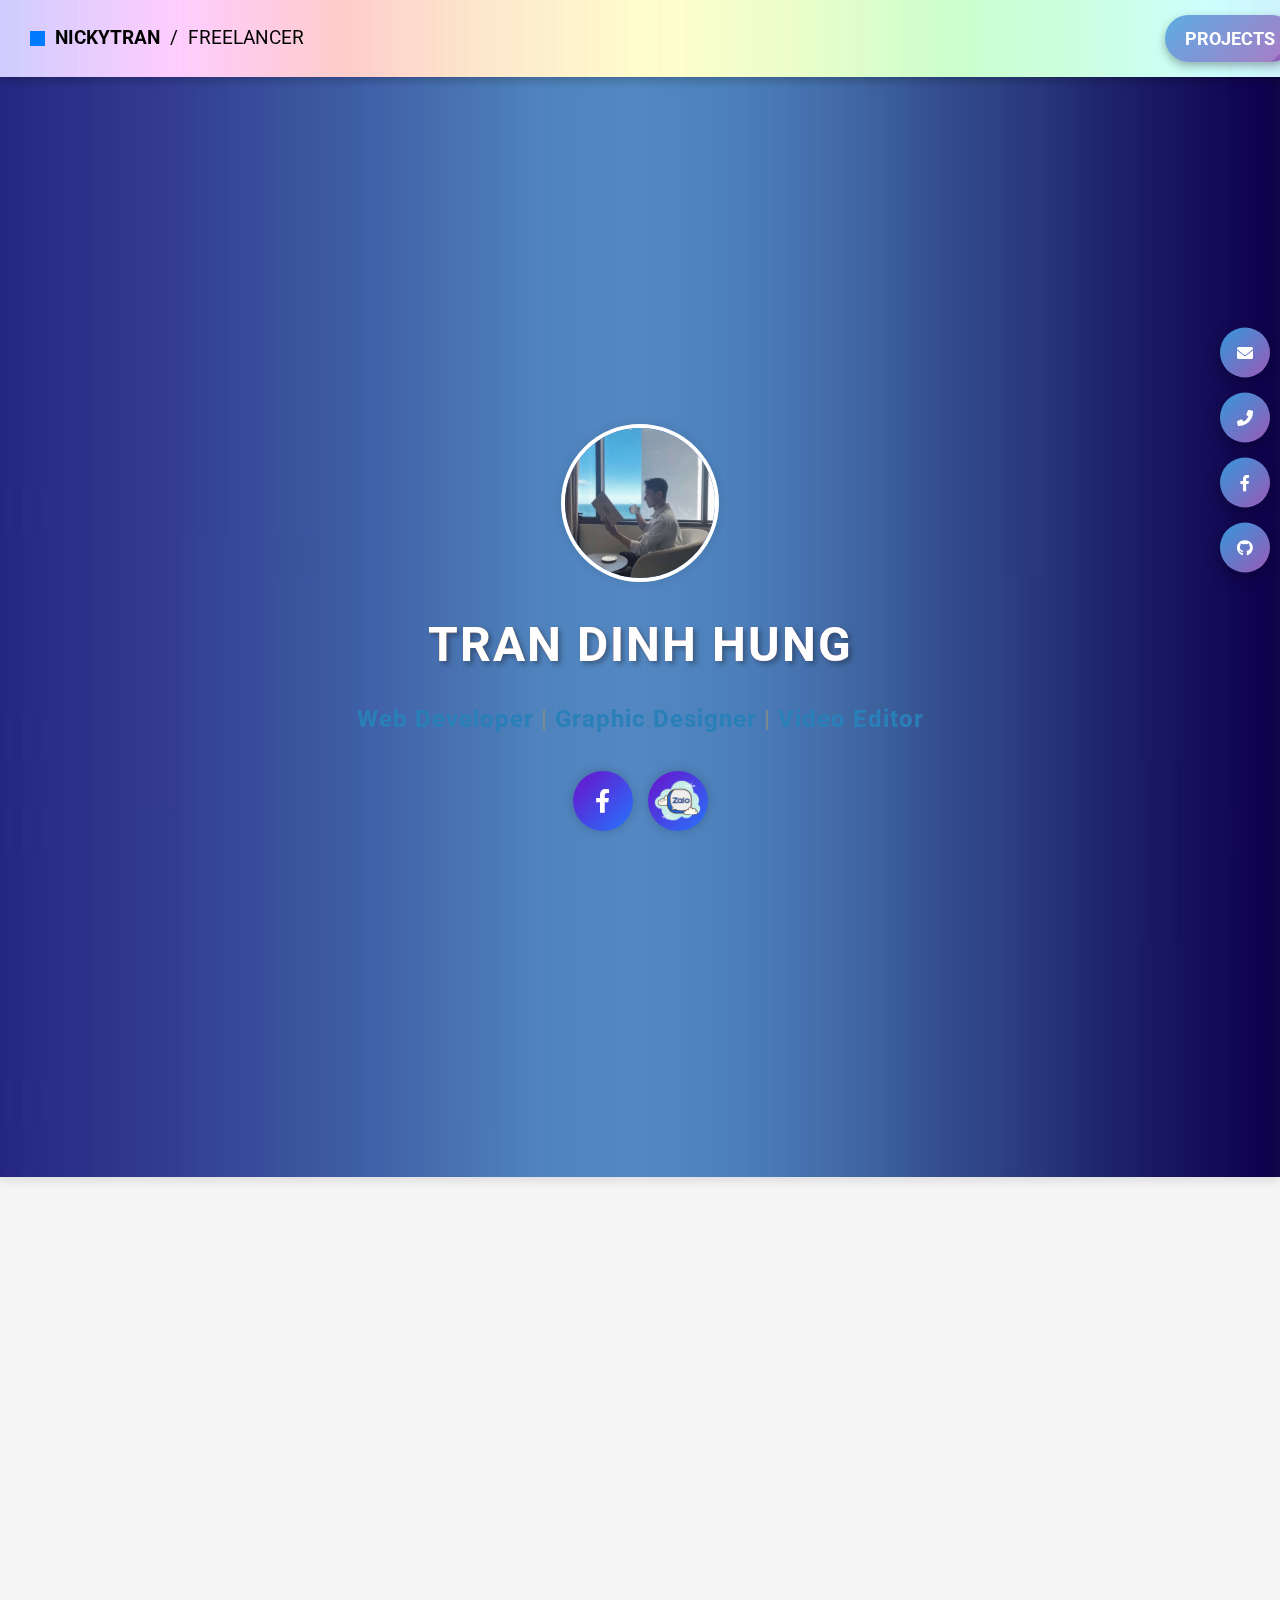
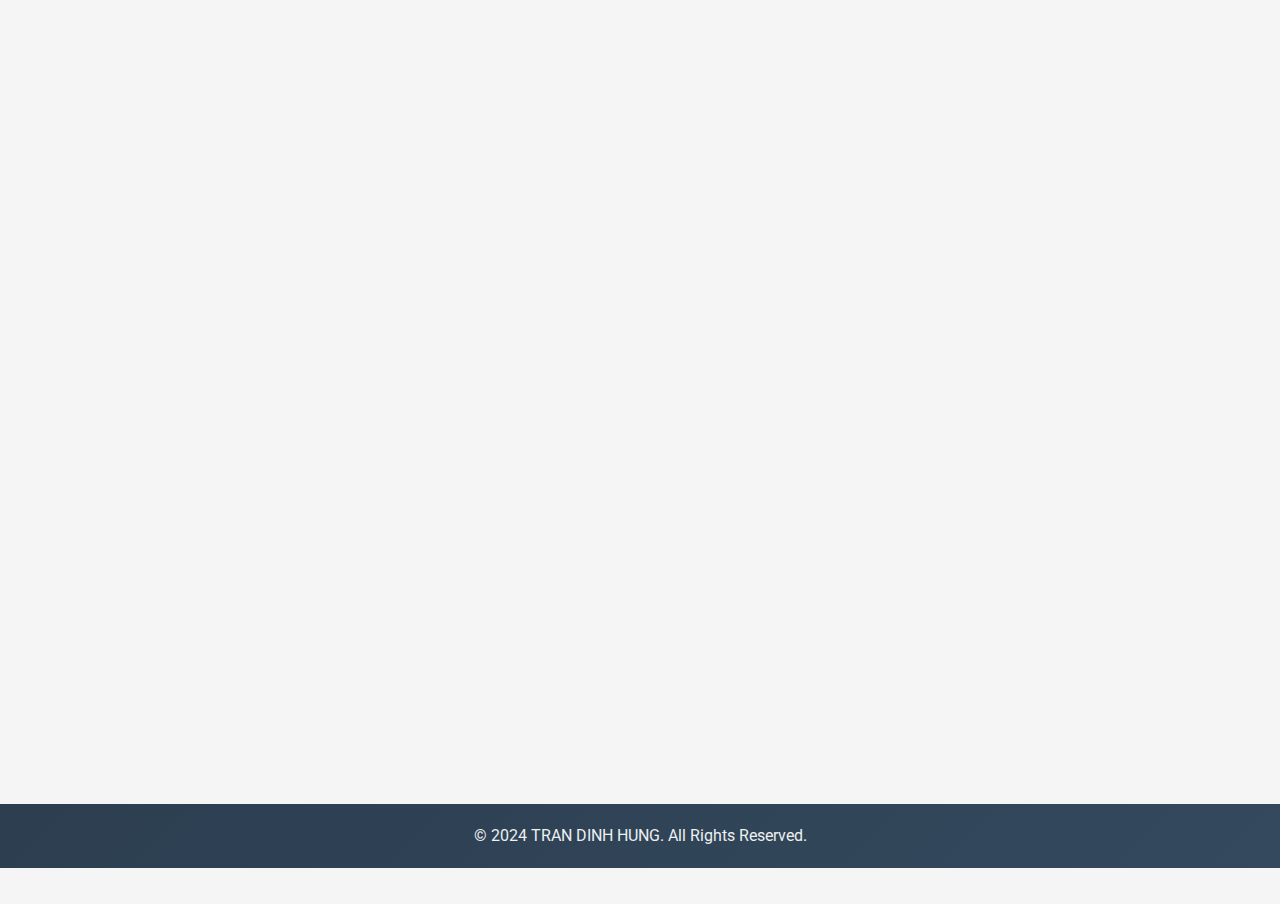
<file: index.html>
<!DOCTYPE html>
<html lang="vi">
<head>
  <meta charset="UTF-8">
  <meta name="viewport" content="width=device-width, initial-scale=1.0">
  <title>BOY SUY TÌNH :) </title>
  
  
  <!-- Liên kết đến file CSS -->
  <link rel="stylesheet" href="styles.css">

  <!-- Thêm AOS -->
  <link href="https://cdn.jsdelivr.net/npm/aos@2.3.4/dist/aos.css" rel="stylesheet">
<script src="https://cdn.jsdelivr.net/npm/aos@2.3.4/dist/aos.js"></script>

<link href="https://fonts.googleapis.com/css2?family=Roboto:wght@400;500&display=swap" rel="stylesheet">


  <!-- Thêm Font Awesome cho biểu tượng -->
  <link rel="stylesheet" href="https://cdnjs.cloudflare.com/ajax/libs/font-awesome/6.0.0-beta3/css/all.min.css">
</head>
<body>

  <!-- Thanh điều hướng trên đầu trang -->
  <nav class="header-nav">
    <div class="logo">
      <span class="logo-icon"></span>
      <span class="logo-text">NICKYTRAN</span>
      <span class="divider">/</span>
      <span class="freelancer">FREELANCER</span>
    </div>
    <a href="projects.html" class="button-link">Projects</a>

   


  </nav>
 
   
  </nav>

  
  
  
  

  <!-- Phần Header chính -->
  <header id="header" class="header" data-aos="fade-up">
  <div class="container">
    <div class="header-content">
      <!-- Avatar Image -->
      <div class="avatar">
        <img src="avatar.jpg" alt="Avatar" class="avatar-img">
      </div>

      <!-- Tên và nghề nghiệp -->
      <h1 class="name" data-aos="zoom-in" data-aos-delay="200">TRAN DINH HUNG</h1>
      <!-- Phần mô tả nghề nghiệp -->
<p class="intro"data-aos="fade-up" data-aos-delay="400">
    <span>Web Developer</span> | 
    <span>Graphic Designer</span> | 
    <span>Video Editor</span>
  </p>
  
    </div>
    <div class="social-icons">
  <!-- Facebook -->
  <a href="https://www.facebook.com/2iamnicky/" target="_blank" class="social-link facebook">
    <i class="fab fa-facebook-f"></i>
  </a>
  
  <!-- Zalo -->
  <a href="https://zalo.me/" target="_blank" class="social-link zalo">
    <img src="zalo-icon.png" alt="Zalo" class="zalo-icon">
  </a>
</div>

    
    
    
  </div>
</header>

  

  <!-- Các phần tiếp theo của trang -->
  <section id="personal-info" class="personal-info" data-aos="fade-up">
    <div class="container">
      <h2 class="section-title">Personal Information</h2>
      <p class="intro-text">
        Hello, I’m <strong>TRAN DINH HUNG</strong>, born in 2001. I graduated in Information Technology in 2023 from HUTECH University. Passionate about technology, I specialize in web development and software engineering.
      </p>
      <div class="info-grid">
        <div class="info-card" data-aos="flip-left">
          <div class="info-card-icon">
            <i class="fas fa-user-circle"></i>
          </div>
          <div class="info-card-body">
            <h3 class="info-title">Full Name</h3>
            <p class="info-content">TRAN DINH HUNG</p>
          </div>
        </div>
        <div class="info-card" data-aos="flip-left" data-aos-delay="100">
          <div class="info-card-icon">
            <i class="fas fa-envelope"></i>
          </div>
          <div class="info-card-body">
            <h3 class="info-title">Email</h3>
            <p class="info-content">nickytran2811@gmail.com</p>
          </div>
        </div>
        <div class="info-card" data-aos="flip-left" data-aos-delay="200">
          <div class="info-card-icon">
            <i class="fas fa-phone"></i>
          </div>
          <div class="info-card-body">
            <h3 class="info-title">Phone</h3>
            <p class="info-content">0559876793</p>
          </div>
        </div>
        <div class="info-card" data-aos="flip-left" data-aos-delay="300">
          <div class="info-card-icon">
            <i class="fas fa-map-marker-alt"></i>
          </div>
          <div class="info-card-body">
            <h3 class="info-title">Location</h3>
            <p class="info-content">Ho Chi Minh City, Vietnam</p>
          </div>
        </div>
      </div>
    </div>
  </section>
  
  
  
  
  
  <section id="skills" class="skills-section" data-aos="fade-up">
    <div class="container">
      <h2 class="section-title">Skills</h2>
      <div class="skills-grid">
        <!-- Web Development -->
        <div class="skill-card" data-aos="zoom-in">
          <i class="fas fa-code skill-icon"></i>
          <h3 class="skill-title">Web Development</h3>
          <div class="progress-bar">
            <div class="progress" style="width: 75%;">75%</div>
          </div>
          <p class="skill-desc">HTML, CSS, JavaScript, React, Node.js</p>
        </div>
        <!-- Graphic Design -->
        <div class="skill-card" data-aos="zoom-in" data-aos-delay="100">
          <i class="fas fa-paint-brush skill-icon"></i>
          <h3 class="skill-title">Graphic Design</h3>
          <div class="progress-bar">
            <div class="progress" style="width: 60%;">60%</div>
          </div>
          <p class="skill-desc">Photoshop, Illustrator, InDesign</p>
        </div>
        <!-- Video Editing -->
        <div class="skill-card" data-aos="zoom-in" data-aos-delay="200">
          <i class="fas fa-video skill-icon"></i>
          <h3 class="skill-title">Video Editing</h3>
          <div class="progress-bar">
            <div class="progress" style="width: 70%;">70%</div>
          </div>
          <p class="skill-desc">Premiere Pro, Final Cut Pro</p>
        </div>
      </div>
    </div>
  </section>
  <!-- Email -->
  <div class="floating-icons">
    <a href="mailto:nickytran2811@gmail.com" class="floating-icon" data-tooltip="Send Email">
      <i class="fas fa-envelope"></i>
    </a>
    <a href="tel:0559876793" class="floating-icon" data-tooltip="Call Me">
      <i class="fas fa-phone-alt"></i>
    </a>
    <a href="https://www.facebook.com/2iamnicky/" target="_blank" class="floating-icon" data-tooltip="Facebook">
      <i class="fab fa-facebook-f"></i>
    </a>
    <a href="https://github.com/nickytran2811" target="_blank" class="floating-icon" data-tooltip="GitHub">
      <i class="fab fa-github"></i>
    </a>
  </div>
  <footer class="footer">
    <div class="container">
      <p>&copy; 2024 TRAN DINH HUNG. All Rights Reserved.</p>
    </div>
  </footer>
  
  
  
  
  

  <!-- Thêm AOS Script -->
  <script src="https://cdn.jsdelivr.net/npm/aos@2.3.4/dist/aos.js"></script>
  <script src="script.js"></script>
</body>
</html>
<script>
    AOS.init({
      duration: 1200, // Thời gian hiệu ứng
      once: true, // Chỉ chạy hiệu ứng 1 lần
    });
  </script>
  <script>
    AOS.init({
      duration: 1200, // Thời gian hiệu ứng
      once: true, // Chỉ chạy 1 lần khi cuộn đến
    });
  </script>
</file>
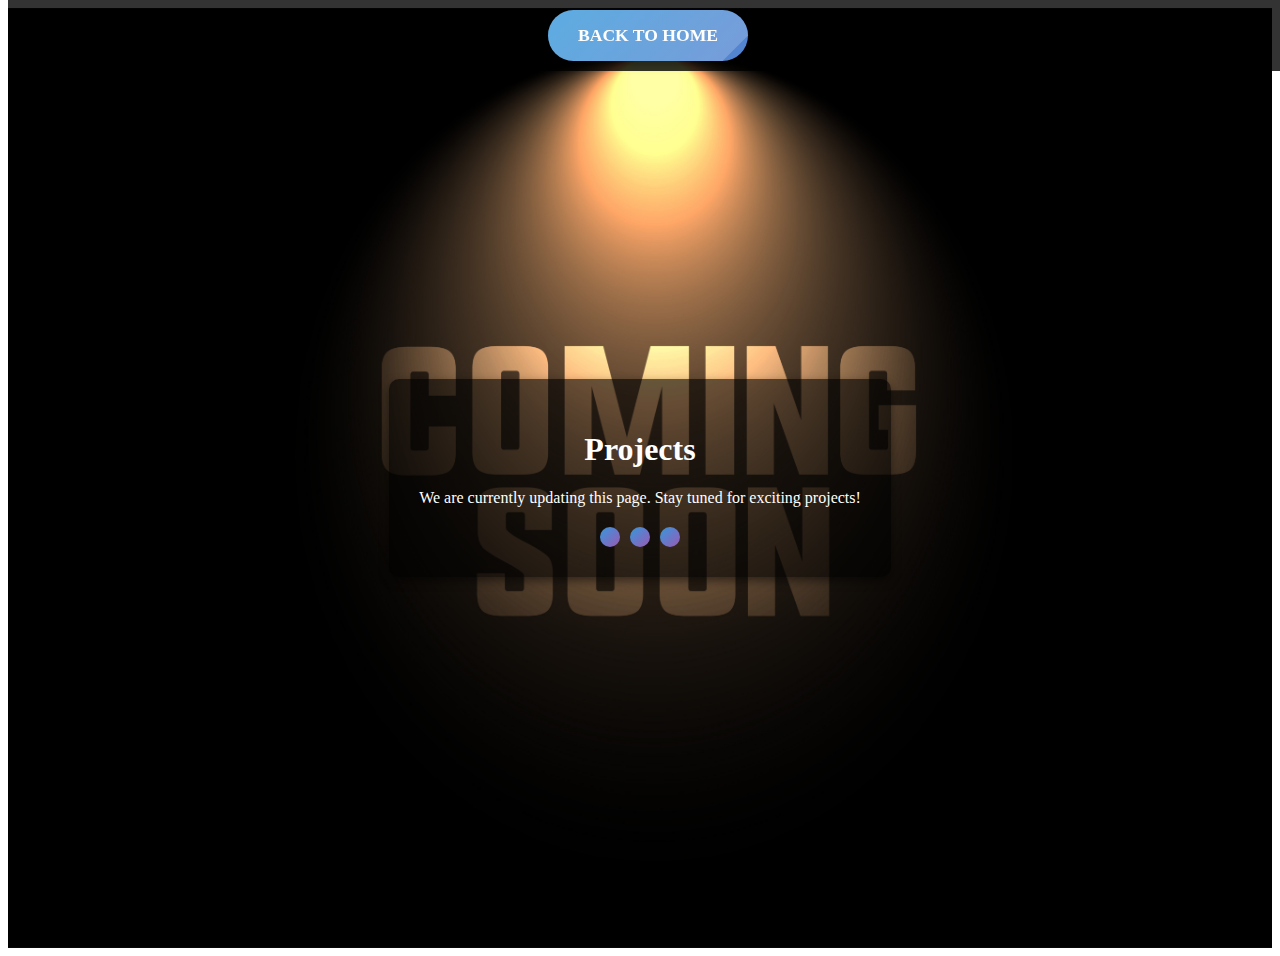
<file: projects.html>
<!DOCTYPE html>
<html lang="en">
<head>
  <meta charset="UTF-8">
  <meta name="viewport" content="width=device-width, initial-scale=1.0">
  <title>Projects - Coming Soon</title>
  <link rel="stylesheet" href="projects.css"> <!-- Liên kết file CSS -->
</head>
<body>
  <!-- Thanh điều hướng -->
  <nav class="header-nav">
    
    <a href="index.html" class="btn-back-home">Back to Home</a>


  </nav>

  <section class="updating-section">
    <div class="updating-content">
      <h1 class="animated-text">Projects</h1>
      <p class="animated-text">We are currently updating this page. Stay tuned for exciting projects!</p>
  
      <!-- Thêm phần loading -->
      <div class="loading-animation">
        <div class="loading-circle"></div>
        <div class="loading-circle"></div>
        <div class="loading-circle"></div>
      </div>
    </div>
    <div class="loading-animation">
    
    </div>
    
  </section>
  
  
</body>
</html>
</file>
<file: styles.css>
/* Thiết kế trang web cơ bản */
body {
  font-family: 'Arial', sans-serif;
  margin: 0;
  padding: 0;
  background-color: #f5f5f5;
  color: #333;
  line-height: 1.6;
}

header {
  background-color: #2c3e50;
  color: #fff;
  text-align: center;
  padding: 40px 20px;
  box-shadow: 0 4px 10px rgba(0, 0, 0, 0.1);
}

header h1 {
  font-size: 2.5rem;
  margin: 0;
  letter-spacing: 1px;
}

.highlight {
  color: #ff6347;
}

/* CSS cho phần Header */
.header {
  background-image: url('your-background-image-url.jpg');
  background-size: cover;
  background-position: center;
  height: 100vh;
  display: flex;
  justify-content: center;
  align-items: center;
  color: white;
  text-align: center;
  padding: 0 20px;
  position: relative;
}

.header-content {
  display: flex;
  flex-direction: column;
  align-items: center;
}

.avatar {
  margin-bottom: 20px; /* Khoảng cách giữa avatar và tên */
}

.avatar-img {
  width: 150px; /* Điều chỉnh kích thước ảnh avatar */
  height: 150px;
  border-radius: 50%; /* Làm ảnh avatar thành hình tròn */
  object-fit: cover; /* Đảm bảo ảnh không bị méo */
  border: 5px solid white; /* Thêm viền trắng cho avatar */
}

/* Tên và nghề nghiệp */
.header h1 {
  font-size: 3rem;
  font-weight: bold;
  letter-spacing: 2px;
  margin-bottom: 10px;
  text-transform: uppercase;
  color: #fff;
  animation: slideIn 2s ease-in-out;
}

.header p {
  font-size: 1.5rem;
  font-weight: 400;
  letter-spacing: 1px;
  color: #fff;
  text-transform: capitalize;
  animation: fadeInUp 2s ease-in-out;
}

/* Hiệu ứng động cho chữ */
@keyframes slideIn {
  from {
    transform: translateY(-50px);
    opacity: 0;
  }
  to {
    transform: translateY(0);
    opacity: 1;
  }
}

@keyframes fadeInUp {
  from {
    transform: translateY(50px);
    opacity: 0;
  }
  to {
    transform: translateY(0);
    opacity: 1;
  }
}

/* Avatar */
.avatar {
  margin-bottom: 20px; /* Khoảng cách giữa avatar và tên */
}

.avatar-img {
  width: 150px;
  height: 150px;
  border-radius: 50%; /* Hình tròn */
  border: 4px solid #fff; /* Đường viền trắng xung quanh avatar */
  box-shadow: 0 0 10px rgba(0, 0, 0, 0.1); /* Đổ bóng nhẹ */
  transition: transform 0.3s ease;
}

.avatar-img:hover {
  transform: scale(1.1); /* Phóng to avatar khi hover */
}
/* Tên với hiệu ứng đậm, bóng chữ và màu sắc đẹp mắt */
.header .name {
  font-size: 4rem; /* Kích thước chữ lớn hơn */
  font-weight: bold; /* Đậm chữ */
  color: #ffffff; /* Màu chữ trắng */
  text-shadow: 3px 3px 5px rgba(0, 0, 0, 0.3); /* Bóng chữ nhẹ */
  animation: textFadeIn 1.5s ease-out forwards; /* Hiệu ứng khi tải trang */
}

/* Hiệu ứng động khi hover */
.header .name:hover {
  color: #f39c12; /* Màu vàng khi hover */
  text-shadow: 5px 5px 10px rgba(0, 0, 0, 0.5); /* Tăng bóng chữ khi hover */
}

/* Hiệu ứng fade-in cho tên */
@keyframes textFadeIn {
  0% {
    opacity: 0;
    transform: translateY(-50px);
  }
  100% {
    opacity: 1;
    transform: translateY(0);
  }
}
/* Tên có gạch chân đẹp và màu gradient */
.header .name {
  font-size: 4rem;
  font-weight: bold;
  color: transparent; /* Chữ không màu, để hiệu ứng gradient hiển thị */
  background-image: linear-gradient(45deg, #f39c12, #e74c3c, #8e44ad); /* Gradient màu sắc */
  background-clip: text; /* Áp dụng gradient vào chữ */
  text-transform: uppercase; /* Viết hoa toàn bộ chữ */
  letter-spacing: 2px; /* Khoảng cách chữ rộng ra */
  animation: textGlow 2s ease-out forwards; /* Hiệu ứng động */
}

/* Hiệu ứng khi hover */
.header .name:hover {
  background-image: linear-gradient(45deg, #8e44ad, #f39c12, #e74c3c); /* Đổi gradient khi hover */
  cursor: pointer;
}

/* Hiệu ứng sáng bóng cho tên */
@keyframes textGlow {
  0% {
    text-shadow: 0 0 5px #f39c12, 0 0 10px #f39c12, 0 0 15px #f39c12;
  }
  50% {
    text-shadow: 0 0 10px #e74c3c, 0 0 20px #e74c3c, 0 0 30px #e74c3c;
  }
  100% {
    text-shadow: 0 0 5px #8e44ad, 0 0 10px #8e44ad, 0 0 15px #8e44ad;
  }
}
/* Tên có hiệu ứng chuyển động */
.header .name {
  font-size: 4rem;
  font-weight: bold;
  color: #fff;
  position: relative;
  animation: textSlideIn 1.5s ease-out forwards;
}

@keyframes textSlideIn {
  0% {
    transform: translateX(-100%); /* Đưa tên ra ngoài màn hình từ bên trái */
    opacity: 0;
  }
  100% {
    transform: translateX(0); /* Tên sẽ vào vị trí ban đầu */
    opacity: 1;
  }
}
/* Tên có hiệu ứng sáng và mờ */
.header .name {
  font-size: 4rem;
  font-weight: bold;
  color: #ffffff;
  animation: textShine 2s infinite ease-in-out;
}

@keyframes textShine {
  0% {
    text-shadow: 0 0 10px rgba(255, 255, 255, 0.5), 0 0 20px rgba(255, 255, 255, 0.5);
    opacity: 0.8;
  }
  50% {
    text-shadow: 0 0 30px rgba(255, 255, 255, 1), 0 0 40px rgba(255, 255, 255, 1);
    opacity: 1;
  }
  100% {
    text-shadow: 0 0 10px rgba(255, 255, 255, 0.5), 0 0 20px rgba(255, 255, 255, 0.5);
    opacity: 0.8;
  }
}
      
/* Phần Điều hướng */
.header-nav {
  position: fixed;
  top: 0;
  left: 0;
  width: 100%;
  background-color: rgba(51, 51, 51, 0.8);
  padding: 10px 0;
  z-index: 1000;
  box-shadow: 0 4px 6px rgba(0, 0, 0, 0.1);
}

.header-nav .container {
  display: flex;
  justify-content: center;
  align-items: center;
}

.header-nav a {
  color: white;
  text-decoration: none;
  padding: 10px 20px;
  margin: 0 15px;
  font-size: 18px;
  transition: background-color 0.3s ease, color 0.3s ease;
}

.header-nav a:hover {
  background-color: #555;
  color: #ff0;
}

/* Phần Kỹ Năng */
.skills-section {
  background: linear-gradient(135deg, #3498db, #9b59b6); /* Nền gradient */
  padding: 80px 20px;
  color: white;
  text-align: center;
}

.skills-section .section-title {
  font-size: 2.8rem;
  font-weight: bold;
  margin-bottom: 40px;
  text-transform: uppercase;
  color: #fff;
  text-shadow: 2px 2px 8px rgba(0, 0, 0, 0.3);
}

/* Grid Layout */
.skills-grid {
  display: grid;
  grid-template-columns: repeat(auto-fit, minmax(250px, 1fr));
  gap: 30px;
  margin-top: 40px;
}

/* Card Layout */
.skill-card {
  background: rgba(255, 255, 255, 0.1); /* Nền trong suốt nhẹ */
  border-radius: 15px;
  box-shadow: 0 10px 25px rgba(0, 0, 0, 0.2);
  text-align: center;
  padding: 20px;
  transition: transform 0.3s ease, box-shadow 0.3s ease;
}

.skill-card:hover {
  transform: translateY(-10px);
  box-shadow: 0 15px 35px rgba(0, 0, 0, 0.4);
}

/* Icon */
.skill-icon {
  font-size: 3rem;
  margin-bottom: 15px;
  color: #f39c12;
  transition: transform 0.3s ease;
}

.skill-card:hover .skill-icon {
  transform: scale(1.2);
}

/* Tiêu đề kỹ năng */
.skill-title {
  font-size: 1.5rem;
  font-weight: bold;
  margin-bottom: 10px;
  color: #fff;
}

/* Thanh tiến trình */
.progress-bar {
  background: rgba(255, 255, 255, 0.2); /* Nền mờ */
  border-radius: 10px;
  height: 20px;
  overflow: hidden;
  position: relative;
  margin: 15px 0;
}

.progress {
  height: 100%;
  background: linear-gradient(135deg, #f39c12, #e67e22); /* Gradient đẹp mắt */
  border-radius: 10px;
  text-align: right;
  padding-right: 10px;
  font-size: 0.9rem;
  color: white;
  font-weight: bold;
  transition: width 1s ease-in-out; /* Hiệu ứng động khi tải */
}

/* Mô tả kỹ năng */
.skill-desc {
  font-size: 1rem;
  color: #f0f0f0;
  margin-top: 10px;
}

/* Responsive */
@media (max-width: 768px) {
  .name {
      font-size: 2rem;
  }

  .intro {
      font-size: 1.2rem;
  }

  .header-nav a {
      font-size: 1rem;
  }

  .skills-container {
      flex-direction: column;
      align-items: center;
  }

  .skill-card {
      width: 80%;
      margin-bottom: 20px;
  }
}
/* Phần Liên Hệ */
.contact-section {
  background: linear-gradient(135deg, #9b59b6, #3498db); /* Gradient giống header */
  padding: 80px 20px;
  color: white;
  text-align: center;
}

.contact-section .section-title {
  font-size: 2.8rem;
  font-weight: bold;
  margin-bottom: 40px;
  text-transform: uppercase;
  color: #fff;
  text-shadow: 2px 2px 8px rgba(0, 0, 0, 0.3);
}

/* Grid Layout */
.contact-grid {
  display: grid;
  grid-template-columns: repeat(auto-fit, minmax(300px, 1fr));
  gap: 30px;
  margin-top: 40px;
}

/* Form Liên Hệ */
.contact-form {
  background: white;
  border-radius: 15px;
  box-shadow: 0 10px 25px rgba(0, 0, 0, 0.2);
  padding: 20px;
  color: #333;
}

.contact-form .form-group {
  margin-bottom: 20px;
  text-align: left;
}

.contact-form label {
  display: block;
  font-weight: bold;
  margin-bottom: 5px;
}

.contact-form input,
.contact-form textarea {
  width: 100%;
  padding: 10px;
  border-radius: 8px;
  border: 1px solid #ddd;
  font-size: 1rem;
  outline: none;
  transition: border 0.3s ease;
}

.contact-form input:focus,
.contact-form textarea:focus {
  border-color: #3498db;
}

.contact-form .btn-submit {
  display: block;
  width: 100%;
  background: linear-gradient(135deg, #3498db, #9b59b6);
  color: white;
  padding: 10px;
  font-size: 1.2rem;
  font-weight: bold;
  border: none;
  border-radius: 8px;
  cursor: pointer;
  transition: background 0.3s ease;
}

.contact-form .btn-submit:hover {
  background: linear-gradient(135deg, #9b59b6, #3498db);
}

/* Phần Liên Hệ */
.contact-section {
  background: linear-gradient(135deg, #9b59b6, #3498db); /* Nền gradient */
  padding: 80px 20px;
  color: white;
  text-align: center;
}

.contact-section .section-title {
  font-size: 2.8rem;
  font-weight: bold;
  margin-bottom: 40px;
  text-transform: uppercase;
  color: #fff;
  text-shadow: 2px 2px 8px rgba(0, 0, 0, 0.3);
}

/* Social Contact */
.social-contact {
  display: flex;
  justify-content: center;
  flex-wrap: wrap;
  gap: 20px;
}

.social-icon {
  background: white;
  color: #3498db;
  width: 150px;
  padding: 15px;
  border-radius: 10px;
  box-shadow: 0 10px 25px rgba(0, 0, 0, 0.2);
  text-align: center;
  transition: transform 0.3s ease, background 0.3s ease;
  text-decoration: none;
}

.social-icon:hover {
  transform: translateY(-5px);
  background: #f39c12;
  color: white;
}

.social-icon i {
  font-size: 2rem;
  margin-bottom: 5px;
}

.social-icon p {
  margin: 5px 0 0;
  font-size: 1rem;
  color: inherit;
}
/* Ẩn phần văn bản trong các icon */
.social-icon p {
  display: none; /* Ẩn văn bản */
}

/* Chỉ hiển thị icon */
.social-icon {
  background: white;
  color: #3498db;
  width: 60px; /* Kích thước nhỏ gọn hơn */
  height: 60px; /* Cân bằng chiều cao */
  display: flex;
  align-items: center;
  justify-content: center;
  border-radius: 50%; /* Làm tròn icon */
  box-shadow: 0 10px 25px rgba(0, 0, 0, 0.2);
  transition: transform 0.3s ease, background 0.3s ease;
  text-decoration: none;
  margin: 0 10px;
}

.social-icon:hover {
  transform: translateY(-5px); /* Hiệu ứng hover nổi */
  background: #f39c12; /* Thay đổi màu nền */
  color: white; /* Đổi màu icon */
}

.social-icon i {
  font-size: 1.5rem; /* Kích thước icon */
}
/* Tooltip Styles */
.social-icon {
  position: relative;
}

.social-icon::after {
  content: attr(data-tooltip);
  position: absolute;
  bottom: -30px;
  left: 50%;
  transform: translateX(-50%);
  background: rgba(0, 0, 0, 0.8);
  color: #fff;
  padding: 5px 10px;
  border-radius: 5px;
  font-size: 0.8rem;
  opacity: 0;
  pointer-events: none;
  transition: opacity 0.3s ease, transform 0.3s ease;
  white-space: nowrap;
}

.social-icon:hover::after {
  opacity: 1;
  transform: translateX(-50%) translateY(-5px);
}
/* Hiệu ứng động cho icon */
.social-contact {
  display: flex;
  justify-content: center;
  flex-wrap: wrap;
  gap: 20px;
}

.social-icon {
  animation: fadeIn 1s ease-out;
  animation-delay: calc(var(--i) * 0.2s); /* Mỗi icon xuất hiện cách nhau 0.2s */
  animation-fill-mode: both;
}

@keyframes fadeIn {
  from {
    opacity: 0;
    transform: translateY(20px);
  }
  to {
    opacity: 1;
    transform: translateY(0);
  }
}
.social-icon:hover {
  box-shadow: 0 0 15px #f39c12, 0 0 30px #f39c12; /* Ánh sáng phát ra khi hover */
  transform: scale(1.2);
}
.social-icon {
  background: linear-gradient(135deg, #3498db, #9b59b6);
  color: white;
  width: 60px;
  height: 60px;
  display: flex;
  align-items: center;
  justify-content: center;
  border-radius: 50%;
  box-shadow: 0 10px 25px rgba(0, 0, 0, 0.2);
  transition: transform 0.3s ease, box-shadow 0.3s ease, background 0.3s ease;
  text-decoration: none;
  margin: 0 10px;
}

.social-icon:hover {
  background: linear-gradient(135deg, #f39c12, #e67e22);
  transform: scale(1.2);
}
.social-contact {
  display: grid;
  grid-template-columns: repeat(auto-fit, minmax(60px, 1fr));
  gap: 20px;
  justify-content: center;
}
/* Floating Icons */
.floating-icons {
  position: fixed; /* Cố định vị trí */
  top: 50%; /* Giữa màn hình theo chiều dọc */
  right: 10px; /* Bên phải màn hình */
  transform: translateY(-50%); /* Căn giữa các icon */
  display: flex;
  flex-direction: column; /* Xếp icon theo chiều dọc */
  gap: 15px; /* Khoảng cách giữa các icon */
  z-index: 1000; /* Hiển thị trên tất cả */
}

.floating-icon {
  width: 50px;
  height: 50px;
  background: linear-gradient(135deg, #3498db, #9b59b6); /* Gradient đẹp */
  color: white;
  display: flex;
  align-items: center;
  justify-content: center;
  border-radius: 50%; /* Icon tròn */
  box-shadow: 0 5px 15px rgba(0, 0, 0, 0.3); /* Bóng đổ */
  text-decoration: none;
  position: relative; /* Cho tooltip hiển thị */
  transition: transform 0.3s ease, box-shadow 0.3s ease;
}

.floating-icon:hover {
  transform: scale(1.2); /* Phóng to khi hover */
  box-shadow: 0 8px 20px rgba(0, 0, 0, 0.5); /* Tăng bóng đổ khi hover */
  background: linear-gradient(135deg, #f39c12, #e67e22); /* Thay đổi màu */
}

/* Tooltip */
.floating-icon::after {
  content: attr(data-tooltip); /* Nội dung tooltip */
  position: absolute;
  right: 60px; /* Hiển thị tooltip bên trái icon */
  top: 50%;
  transform: translateY(-50%);
  background: rgba(0, 0, 0, 0.8);
  color: white;
  padding: 5px 10px;
  border-radius: 5px;
  font-size: 0.8rem;
  white-space: nowrap;
  opacity: 0; /* Ẩn tooltip mặc định */
  pointer-events: none;
  transition: opacity 0.3s ease, transform 0.3s ease;
}

.floating-icon:hover::after {
  opacity: 1; /* Hiển thị tooltip khi hover */
  transform: translateY(-50%) translateX(-5px); /* Dịch tooltip nhẹ */
}

/* Responsive */
@media (max-width: 768px) {
  .floating-icons {
    right: 5px; /* Đưa icon sát cạnh màn hình hơn */
  }

  .floating-icon {
    width: 40px;
    height: 40px;
  }

  .floating-icon::after {
    display: none; /* Ẩn tooltip trên màn hình nhỏ */
  }
}

       

/* Hiệu ứng Animation */
@keyframes fadeInUp {
  0% {
      opacity: 0;
      transform: translateY(50px);
  }
  100% {
      opacity: 1;
      transform: translateY(0);
  }
}

section {
  padding: 50px 20px;
}

h2 {
  font-size: 32px;
  font-weight: bold;
  margin-bottom: 20px;
}

p {
  font-size: 18px;
}
.header {
  background-image: url('images.jpg');  /* Đặt đường dẫn tới ảnh nền */
  background-size: cover;                        /* Ảnh nền phủ toàn bộ phần header */
  background-position: center;                   /* Đặt ảnh ở giữa */
  padding: 100px 0;                              /* Thêm khoảng cách cho phần header */
  color: white;                                  /* Chữ màu trắng để nổi bật trên nền tối */
  text-align: center;                            /* Căn giữa nội dung trong phần header */
}

.header h1 {
  font-size: 2.5rem;
  margin: 0;
  letter-spacing: 1px;
}
/* Tên trong header với màu sắc đơn giản */
.header h1 {
  font-size: 3rem;
  font-weight: bold;
  letter-spacing: 2px;
  margin-bottom: 10px;
  text-transform: uppercase;
  color: #2c3e50; /* Màu tối cho tên (tạo sự trang trọng) */
  text-align: center;
}
/* Phần mô tả nghề nghiệp */
.header p.intro {
  font-size: 1.5rem;
  font-weight: 500;
  color: #7f8c8d; /* Màu xám nhạt */
  text-align: center;
  margin-top: 10px;
  animation: fadeIn 2s ease-in-out; /* Hiệu ứng cho phần mô tả nghề nghiệp */
}

/* Hiệu ứng động cho các nghề nghiệp */
.header p.intro span {
  font-weight: bold;
  color: #2980b9; /* Màu xanh dương cho các nghề nghiệp */
  animation: highlight 3s infinite alternate; /* Hiệu ứng làm nổi bật từng nghề nghiệp */
}

@keyframes fadeIn {
  from {
    opacity: 0;
  }
  to {
    opacity: 1;
  }
}

@keyframes highlight {
  0% {
    color: #2980b9;
  }
  50% {
    color: #f39c12; /* Màu vàng */
  }
  100% {
    color: #e74c3c; /* Màu đỏ */
  }
}
/* Hình nền động cho phần header */
.header {
  background: linear-gradient(45deg, #3498db, #8e44ad); /* Gradient màu xanh và tím */
  height: 100vh; /* Chiếm toàn bộ chiều cao màn hình */
  color: white;
  display: flex;
  justify-content: center;
  align-items: center;
  flex-direction: column;
  background-size: 300% 300%;
  animation: gradientMove 6s ease infinite; /* Hiệu ứng chuyển động của gradient */
}

@keyframes gradientMove {
  0% {
    background-position: 0% 50%;
  }
  50% {
    background-position: 100% 50%;
  }
  100% {
    background-position: 0% 50%;
  }
}
.header {
  background-image: url('images.jpg'); /* Thêm ảnh nền */
  background-position: center;
  background-attachment: fixed;
  background-size: cover;
  height: 100vh;
  color: white;
  display: flex;
  justify-content: center;
  align-items: center;
  flex-direction: column;
}
/* Hiệu ứng slide-up cho tên và nghề nghiệp */
.header .name {
  font-size: 3rem;
  animation: slideUp 1s ease-out forwards;
}

.header .intro {
  font-size: 1.5rem;
  animation: slideUp 1.5s ease-out forwards;
}

@keyframes slideUp {
  0% {
    opacity: 0;
    transform: translateY(30px);
  }
  100% {
    opacity: 1;
    transform: translateY(0);
  }
}
/* Thanh điều hướng */
.header-nav {
  display: flex;
  justify-content: space-between;
  align-items: center;
  padding: 15px 30px;
  background: url('nav-background.jpg') no-repeat center center/cover; /* Ảnh nền */
  box-shadow: 0 4px 8px rgba(0, 0, 0, 0.2);
  position: sticky;
  top: 0;
  z-index: 1000;
}

/* Logo */
.logo a {
  font-size: 1.8rem;
  font-weight: bold;
  color: white;
  text-decoration: none;
  text-transform: uppercase;
  transition: color 0.3s ease;
}

.logo a:hover {
  color: #f1c40f;
}

/* Links trong thanh điều hướng */
.nav-links {
  display: flex;
  list-style: none;
  gap: 20px;
}

.nav-links li a {
  color: white;
  font-size: 1.1rem;
  text-decoration: none;
  font-weight: 500;
  padding: 10px 15px;
  border-radius: 5px;
  transition: background-color 0.3s ease, color 0.3s ease;
}

/* Hiệu ứng hover */
.nav-links li a:hover {
  background-color: rgba(255, 255, 255, 0.2);
  color: #f1c40f;
}


/* Thay đổi thanh điều hướng khi cuộn */
.header-nav.scrolled {
background: rgba(52, 152, 219, 0.9); /* Nền xanh khi cuộn */
box-shadow: 0 4px 12px rgba(0, 0, 0, 0.3); /* Đổ bóng rõ hơn */
}

/* Logo */
.logo {
  display: flex;
  align-items: center;
}

.logo-icon {
  width: 15px;
  height: 15px;
  background-color: #007bff; /* Màu xanh của biểu tượng */
  display: inline-block;
  margin-right: 10px; /* Khoảng cách giữa biểu tượng và chữ */
}

.logo-text {
  font-size: 1.2rem;
  font-weight: bold;
  color: #000; /* Màu đen cho chữ NICKYTRAN */
}

.divider {
  font-size: 1.2rem;
  margin: 0 10px; /* Khoảng cách giữa NICKYTRAN và FREELANCER */
  color: #000; /* Màu đen cho dấu gạch chéo */
}

.freelancer {
  font-size: 1.2rem;
  color: #000; /* Màu đen cho chữ FREELANCER */
  font-weight: normal; /* Chữ mỏng hơn NICKYTRAN */
}
/* Tô đậm và đổi màu chữ */
.highlight {
  font-weight: bold;
  color: #f1c40f; /* Màu vàng nổi bật */
}

.highlight:hover {
  text-decoration: underline;
  color: #e67e22; /* Màu cam khi hover */
}
/* Hiệu ứng động */
.highlight {
  font-weight: bold;
  color: #f1c40f;
  animation: pulseHighlight 1.5s infinite;
}

@keyframes pulseHighlight {
  0% {
    color: #f1c40f;
    text-shadow: 0 0 5px rgba(241, 196, 15, 0.5);
  }
  50% {
    color: #e67e22;
    text-shadow: 0 0 15px rgba(230, 126, 34, 0.7);
  }
  100% {
    color: #f1c40f;
    text-shadow: 0 0 5px rgba(241, 196, 15, 0.5);
  }
}
/* Nút bấm dạng chữ */
.button-link {
  display: inline-block;
  padding: 10px 20px; /* Khoảng cách bên trong */
  font-size: 1rem; /* Kích thước chữ */
  font-weight: bold;
  color: white; /* Màu chữ */
  text-transform: uppercase; /* Chữ in hoa */
  text-decoration: none; /* Xóa gạch chân */
  border: 2px solid white; /* Viền trắng */
  border-radius: 25px; /* Bo góc */
  background: transparent; /* Nền trong suốt */
  transition: all 0.3s ease; /* Hiệu ứng chuyển đổi mượt mà */
}

/* Hiệu ứng hover */
.button-link:hover {
  background: white; /* Thay đổi nền */
  color: #3498db; /* Thay đổi màu chữ */
  transform: translateY(-2px); /* Hiệu ứng nổi lên */
  box-shadow: 0 4px 10px rgba(255, 255, 255, 0.5); /* Thêm bóng đổ */
}

/* Hiệu ứng nhấn */
.button-link:active {
  transform: translateY(1px); /* Giảm độ nổi */
  box-shadow: 0 2px 5px rgba(255, 255, 255, 0.3); /* Bóng đổ nhỏ hơn */
}
.button-link {
  display: inline-block;
  padding: 10px 20px;
  font-size: 1rem;
  font-weight: bold;
  color: white;
  text-transform: uppercase;
  text-decoration: none;
  border: none; /* Không cần viền */
  border-radius: 25px;
  background: linear-gradient(135deg, #3498db, #9b59b6); /* Gradient nền */
  transition: all 0.3s ease;
  box-shadow: 0 4px 10px rgba(0, 0, 0, 0.3); /* Bóng đổ */
}

/* Hiệu ứng hover */
.button-link:hover {
  background: linear-gradient(135deg, #1abc9c, #2ecc71); /* Thay đổi gradient */
  transform: translateY(-3px);
  box-shadow: 0 8px 15px rgba(0, 0, 0, 0.4);
}
/* Hiệu ứng ánh sáng quét qua nút */
.button-link {
  position: relative;
  overflow: hidden; /* Ẩn phần tràn */
}

.button-link::before {
  content: '';
  position: absolute;
  top: 0;
  left: -100%;
  width: 200%;
  height: 100%;
  background: rgba(255, 255, 255, 0.2);
  transform: skewX(-45deg);
  transition: all 0.3s ease;
  z-index: 1;
}

.button-link:hover::before {
  left: 100%; /* Ánh sáng quét qua */
}

.button-link:hover {
  color: white; /* Giữ màu chữ khi hover */
}

/* Các liên kết trong thanh điều hướng */
.header-nav .links .header-link {
  color: black !important; /* Màu chữ đen, thêm !important để ưu tiên */
  font-size: 0.7rem !important; /* Cỡ chữ nhỏ hơn, thêm !important để ưu tiên */
  font-weight: normal !important; /* Làm chữ mỏng hơn */
  text-decoration: none; /* Bỏ gạch chân */
  margin: 0 10px; /* Khoảng cách giữa các liên kết */
  text-transform: uppercase; /* Viết hoa toàn bộ chữ */
  transition: color 0.3s ease; /* Hiệu ứng chuyển màu khi hover */
}

.header-nav .links .header-link:hover {
  color: #f39c12 !important; /* Màu vàng cam khi hover */
}
/* Phần Thông Tin Cá Nhân */
.personal-info {
  background: linear-gradient(135deg, #3498db, #9b59b6); /* Gradient giống phần header */
  color: white;
  padding: 80px 20px;
  text-align: center;
}

.personal-info .section-title {
  font-size: 2.8rem;
  font-weight: 700;
  text-transform: uppercase;
  color: #fff;
  text-shadow: 2px 2px 8px rgba(0, 0, 0, 0.3);
  margin-bottom: 30px;
}

.personal-info .intro-text {
  font-size: 1.2rem;
  font-weight: 400;
  margin-bottom: 50px;
  color: #f8f9fa;
  line-height: 1.8;
  max-width: 800px;
  margin-left: auto;
  margin-right: auto;
}

/* Grid Layout */
.info-grid {
  display: grid;
  grid-template-columns: repeat(auto-fit, minmax(250px, 1fr)); /* Layout dạng lưới */
  gap: 30px;
}

/* Card Layout */
.info-card {
  background: white;
  border-radius: 15px;
  box-shadow: 0 10px 25px rgba(0, 0, 0, 0.1);
  overflow: hidden;
  transform: scale(1);
  transition: transform 0.3s ease, box-shadow 0.3s ease;
}

.info-card:hover {
  transform: scale(1.05); /* Phóng to khi hover */
  box-shadow: 0 15px 35px rgba(0, 0, 0, 0.2); /* Đổ bóng khi hover */
}

.info-card-icon {
  background: linear-gradient(135deg, #f39c12, #f1c40f); /* Icon gradient */
  padding: 20px;
  text-align: center;
  color: white;
  font-size: 2.5rem;
}

.info-card-body {
  padding: 20px 15px;
  text-align: center;
}

.info-title {
  font-size: 1.2rem;
  font-weight: 600;
  color: #333;
  margin-bottom: 10px;
}

.info-content {
  font-size: 1rem;
  font-weight: 400;
  color: #666;
  margin: 0;
}

/* Hiệu ứng động */
[data-aos="flip-left"] {
  transform: rotateY(0);
  opacity: 1;
  transition: all 1s ease;
}
/* Footer */
.footer {
  background: linear-gradient(135deg, #2c3e50, #34495e); /* Gradient màu tối */
  color: white;
  text-align: center;
  padding: 20px 0;
  font-size: 0.9rem;
  position: relative;
}

.footer p {
  margin: 0;
  font-size: 1rem;
  color: #ecf0f1;
}

.footer p a {
  color: #1abc9c; /* Màu nhấn cho link */
  text-decoration: none;
  font-weight: bold;
}

.footer p a:hover {
  text-decoration: underline;
}

/* Responsive Footer */
@media (max-width: 768px) {
  .footer p {
    font-size: 0.8rem;
  }
}
/* Đặt font cho toàn bộ trang web */
body {
font-family: 'Roboto', sans-serif; /* Font chính */
font-size: 16px; /* Kích thước chữ mặc định */
line-height: 1.5; /* Khoảng cách giữa các dòng */
color: #333; /* Màu chữ */
}

/* Chỉnh sửa font cho tiêu đề H1 */
h1 {
font-family: 'Roboto', sans-serif;
font-size: 2em; /* Kích thước lớn hơn */
font-weight: 700; /* Chữ đậm */
}

/* Chỉnh sửa font cho tiêu đề H2 */
h2 {
font-family: 'Roboto', sans-serif;
font-size: 1.75em;
font-weight: 600;
}

/* Chỉnh sửa font cho đoạn văn (p) */
p {
font-family: 'Roboto', sans-serif;
font-size: 1em;
color: #555; /* Màu chữ nhẹ hơn */
}

/* Chỉnh sửa font cho liên kết (a) */
a {
font-family: 'Roboto', sans-serif;
text-decoration: none; /* Bỏ gạch dưới */
color: #0066cc; /* Màu chữ xanh cho liên kết */
}

a:hover {
text-decoration: underline; /* Gạch dưới khi hover */
}
@media (max-width: 768px) {
body {
    font-size: 14px; /* Giảm kích thước font cho màn hình nhỏ */
}

h1 {
    font-size: 1.5em; /* Giảm kích thước tiêu đề */
}

h2 {
    font-size: 1.25em;
}
}
/* Container cho các biểu tượng */
.social-icons {
margin-top: 10px;
display: flex;
justify-content: center;
align-items: center;
gap: 15px; /* Khoảng cách giữa các biểu tượng */
}

/* Định dạng chung cho các liên kết */
.social-link {
text-decoration: none;
display: inline-flex;
justify-content: center;
align-items: center;
width: 60px;
height: 60px;
background: linear-gradient(135deg, #6a11cb, #2575fc); /* Gradient nền */
border-radius: 50%; /* Bo tròn */
box-shadow: 0 0 10px rgba(0, 0, 0, 0.2); /* Bóng nhẹ */
transition: transform 0.3s ease, box-shadow 0.3s ease;
animation: glow 3s infinite; /* Áp dụng animation lung linh */
}

/* Hiệu ứng hover */
.social-link:hover {
transform: scale(1.2); /* Phóng to khi hover */
box-shadow: 0 0 20px rgba(255, 255, 255, 0.8), 0 0 40px rgba(255, 255, 255, 0.6); /* Lung linh khi hover */
}

/* Biểu tượng Facebook */
.facebook i {
font-size: 24px;
color: white; /* Màu icon */
}

/* Biểu tượng Zalo */
.zalo-icon {
width: 55px;
height: 55px;
}

/* Hiệu ứng glow lung linh */
@keyframes glow {
0% {
  box-shadow: 0 0 5px rgba(255, 255, 255, 0.2), 0 0 10px rgba(255, 255, 255, 0.1);
}
50% {
  box-shadow: 0 0 20px rgba(255, 255, 255, 0.6), 0 0 40px rgba(255, 255, 255, 0.3);
}
100% {
  box-shadow: 0 0 5px rgba(255, 255, 255, 0.2), 0 0 10px rgba(255, 255, 255, 0.1);
}
}

/* Hiệu ứng hover thay đổi màu nền */
.facebook:hover {
background: linear-gradient(135deg, #4267B2, #375B90); /* Màu gradient Facebook */
}

.zalo:hover {
background: linear-gradient(135deg, #00B4D8, #0077B6); /* Màu gradient Zalo */
}
</file>
<file: projects.css>
/* Thanh điều hướng */
.header-nav {
    background: rgba(0, 0, 0, 0.8); /* Nền mờ */
    color: white;
    display: flex;
    justify-content: center;
    padding: 10px 0;
    position: fixed;
    top: 0;
    width: 100%;
    z-index: 1000;
  }
  
  .header-nav a {
    color: white;
    text-decoration: none;
    margin: 0 15px;
    font-size: 1.1rem;
    text-transform: uppercase;
    font-weight: bold;
  }
  
  .header-nav a.active {
    border-bottom: 2px solid #fff;
  }
  
  /* Toàn bộ trang với ảnh nền động */
  .updating-section {
    height: 100vh; /* Chiều cao toàn màn hình */
    display: flex;
    justify-content: center;
    align-items: center;
    background: url('coming-soon.jpg') no-repeat center center/cover; /* Nền */
    color: white;
    text-align: center;
    padding: 20px;
    animation: zoomInBackground 10s infinite alternate; /* Hiệu ứng zoom */
  }
  
  /* Hiệu ứng zoom nền */
  @keyframes zoomInBackground {
    0% {
      transform: scale(1);
    }
    50% {
      transform: scale(1.1);
    }
    100% {
      transform: scale(1);
    }
  }
  
  /* Nội dung chính */
  .updating-content {
    background: rgba(0, 0, 0, 0.6); /* Nền mờ cho nội dung */
    padding: 30px;
    border-radius: 10px;
    box-shadow: 0 4px 10px rgba(0, 0, 0, 0.5);
    animation: fadeIn 3s ease; /* Hiệu ứng mờ dần */
  }
  
  /* Hiệu ứng chữ xuất hiện */
  .animated-text {
    animation: fadeInUp 2s ease, pulse 3s infinite;
  }
  
  @keyframes fadeInUp {
    0% {
      opacity: 0;
      transform: translateY(20px);
    }
    100% {
      opacity: 1;
      transform: translateY(0);
    }
  }
  
  /* Hiệu ứng nhấp nháy nhẹ */
  @keyframes pulse {
    0%, 100% {
      transform: scale(1);
    }
    50% {
      transform: scale(1.05);
    }
  }
  
  .btn {
    display: inline-block;
    margin-top: 20px;
    padding: 10px 20px;
    background: #3498db;
    color: white;
    text-decoration: none;
    border-radius: 5px;
    transition: background 0.3s ease;
  }
  
  .btn:hover {
    background: #1abc9c;
  }
/* Nút Back to Home */
.btn-back-home {
    display: inline-block;
    padding: 15px 30px;
    font-size: 1rem;
    font-weight: bold;
    color: white;
    text-decoration: none;
    text-transform: uppercase;
    background: linear-gradient(135deg, #3498db, #9b59b6); /* Gradient màu nền */
    border-radius: 50px; /* Bo góc */
    box-shadow: 0 4px 10px rgba(0, 0, 0, 0.3); /* Đổ bóng */
    transition: all 0.3s ease-in-out; /* Hiệu ứng chuyển tiếp */
    margin-top: 20px;
  }
  
  /* Hiệu ứng hover */
  .btn-back-home:hover {
    background: linear-gradient(135deg, #1abc9c, #2ecc71); /* Thay đổi màu gradient */
    transform: translateY(-5px); /* Nổi lên */
    box-shadow: 0 8px 20px rgba(0, 0, 0, 0.4); /* Đổ bóng lớn hơn */
  }
  
  /* Hiệu ứng nhấn */
  .btn-back-home:active {
    transform: translateY(1px); /* Giảm độ nổi */
    box-shadow: 0 4px 10px rgba(0, 0, 0, 0.3); /* Đổ bóng nhỏ hơn */
  }
  .btn-back-home {
    position: relative;
    overflow: hidden;
  }
  
  .btn-back-home::before {
    content: "";
    position: absolute;
    top: 0;
    left: -100%;
    width: 200%;
    height: 100%;
    background: rgba(255, 255, 255, 0.2);
    transform: skewX(-45deg);
    transition: all 0.3s ease;
    z-index: 1;
  }
  
  .btn-back-home:hover::before {
    left: 100%; /* Ánh sáng quét qua nút */
  }
  
  .btn-back-home:hover {
    color: white; /* Đảm bảo màu chữ vẫn rõ ràng */
    background: linear-gradient(135deg, #1abc9c, #2ecc71); /* Gradient khi hover */
  }
  .btn-back-home {
    background: linear-gradient(135deg, #3498db, #9b59b6);
    background-size: 300% 300%;
    animation: gradientMove 5s infinite;
  }
  
  @keyframes gradientMove {
    0% {
      background-position: 0% 50%;
    }
    50% {
      background-position: 100% 50%;
    }
    100% {
      background-position: 0% 50%;
    }
  }
/* Toàn bộ trang với ảnh nền */
.updating-section {
    height: 100vh;
    display: flex;
    justify-content: center;
    align-items: center;
    background: url('coming-soon.jpg') no-repeat center center/cover;
    color: white;
    text-align: center;
    padding: 20px;
    animation: zoomInBackground 10s infinite alternate;
  }
  
  /* Nội dung chính */
  .updating-content {
    background: rgba(0, 0, 0, 0.6);
    padding: 30px;
    border-radius: 10px;
    box-shadow: 0 4px 10px rgba(0, 0, 0, 0.5);
    animation: fadeIn 3s ease;
  }
  
  /* Loading Animation */
  .loading-animation {
    display: flex;
    justify-content: center;
    align-items: center;
    margin-top: 20px;
    gap: 10px; /* Khoảng cách giữa các vòng tròn */
  }
  
  .loading-circle {
    width: 15px;
    height: 15px;
    border-radius: 50%;
    background-color: white;
    animation: bounce 1.5s infinite;
  }
  
  /* Animation cho các vòng tròn */
  .loading-circle:nth-child(1) {
    animation-delay: 0s;
  }
  
  .loading-circle:nth-child(2) {
    animation-delay: 0.3s;
  }
  
  .loading-circle:nth-child(3) {
    animation-delay: 0.6s;
  }
  
  /* Keyframes cho bounce */
  @keyframes bounce {
    0%, 80%, 100% {
      transform: scale(0);
      opacity: 0.5;
    }
    40% {
      transform: scale(1);
      opacity: 1;
    }
  }
  
  /* Hiệu ứng chữ xuất hiện */
  .animated-text {
    animation: fadeInUp 2s ease, pulse 3s infinite;
  }
  
  @keyframes fadeInUp {
    0% {
      opacity: 0;
      transform: translateY(20px);
    }
    100% {
      opacity: 1;
      transform: translateY(0);
    }
  }
  
  @keyframes pulse {
    0%, 100% {
      transform: scale(1);
    }
    50% {
      transform: scale(1.05);
    }
  }
  .loading-circle {
    background: linear-gradient(135deg, #3498db, #9b59b6);
    animation: bounce 1.5s infinite;
  }
  .loading-circle {
    width: 20px;
    height: 20px;
  }
  @keyframes bounce {
    0%, 80%, 100% {
      transform: scale(0);
      opacity: 0.5;
    }
    40% {
      transform: scale(1);
      opacity: 1;
    }
  }
</file>
